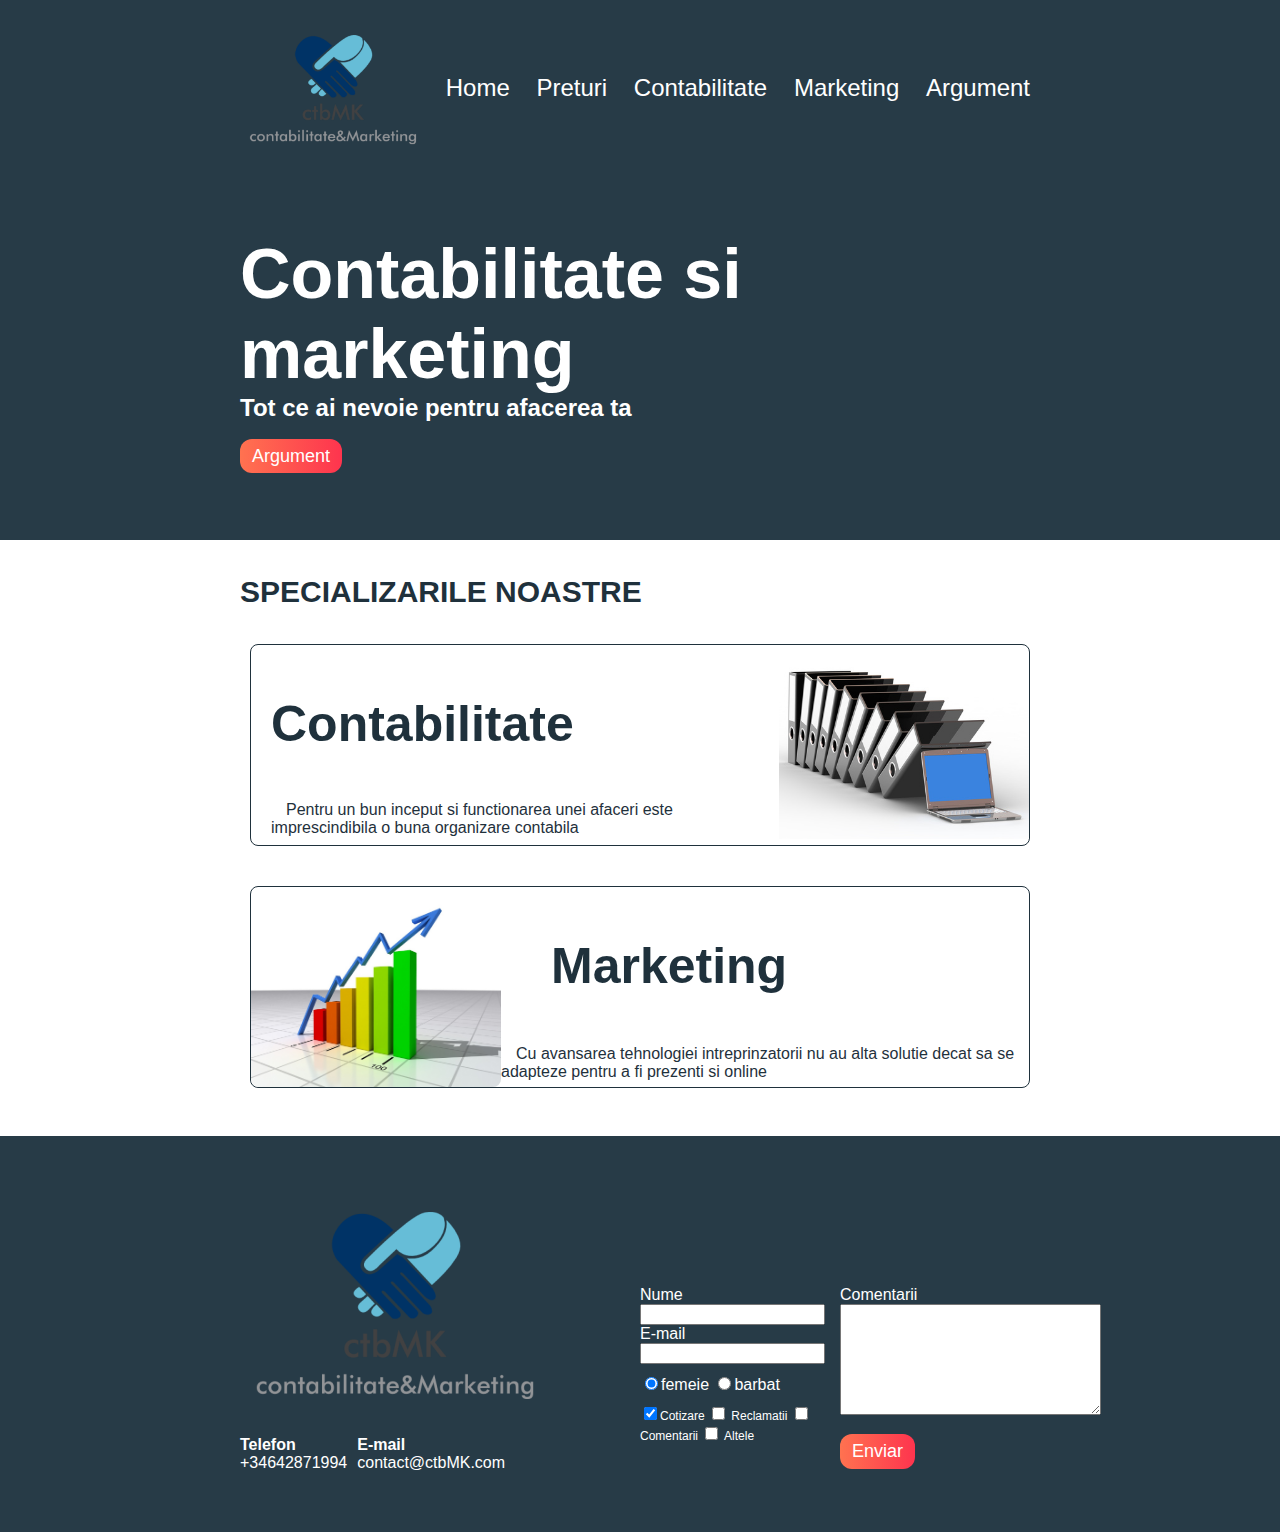
<file: index.html>
<!DOCTYPE html>
	<html>
	<head>
		<meta charset="utf-8">
		<title>ctbMK</title>
		<link rel="stylesheet" type="text/css" href="licenta.css">
  </head>
	<body>
		<section id="portada" class="portada background">
		   <header id="header" class="header contenedor">
		     	<figure class="logotipo">
		     			<img src="img/logotipo.png" width="186" height="140" alt="ctbMK logotipo">
		     	</figure>
		     		<nav class="menu">
		     			<ul>
		     					<li>    <a href="index.html">Home</a></li>
		     					<li>    <a href="preturi.html">Preturi</a></li>
		     					<li>	<a href="contabilitate.html">Contabilitate</a></li>
		     					<li>	<a href="marketing.html">Marketing</a></li>
		     					<li>	<a href="argument.html">Argument</a></li>
		     			</ul>
		     			</nav>
		   </header>
		   	<div class="contenedor">
		   			<h1 class="titulo">Contabilitate si marketing</h1>
		   			<h3 class="title-a">Tot ce ai nevoie pentru afacerea ta</h3>
		   				<a class="button" href="argument.html">Argument</a>
		   	</div>
    </section>
        <section id="contabilidad" class="contabilidad contenedor">
        	<h2>SPECIALIZARILE NOASTRE</h2>
            	<article class="contabilidad">
            			
            			<div class="contenedor-contabilidad">
                  <img class="derecha" src="img/documente.jpg" alt="Documente" width="250">
            			<h3 class="title-b">Contabilitate</h3>
            						<p style="text-indent:15px;">Pentru un bun inceput si functionarea unei afaceri este imprescindibila o buna organizare contabila</p>
            					
            				</div>
            	</article>

            	<article class="marketing">
            		
            			<div class="contenedor-marketing">
                  <img class="izquierda" src="img/grafice.jpg" alt="Grafice" width="250">
            				<h3 class="title-c">Marketing</h3>
            					<p style="text-indent:15px;">Cu avansarea tehnologiei intreprinzatorii nu au alta solutie decat sa se adapteze pentru a fi prezenti si online</p>
            				
            			</div>
            		
            	</article>
       	</section>


   		<footer class="footer">
   				<div class="contenedor">
   							<div class="contacto">
   								<img src="img/logotipo.png" alt="logotipo blanco">
   									<a href="tel:+34642871094">	<strong>Telefon</strong>	<span>+34642871994</span></a>
   										<a href="mailto:contacto@ctbMK.com">	<strong>E-mail</strong>	<span>contact@ctbMK.com</span></a>
   								
   							</div>
   								<form class="formulario">
   									<div class="col1">
   											<label for="nombre">Nume</label>
   											<input type="text" required id="nombre" name="nombre">
   											<label for="email">E-mail</label>
   											<input type="email" required id="email" name="email">
   												<div class="sexo">
   														<label for="mujer">
   																<input type="radio" id="mujer" checked name="sexo" value="mujer">femeie
   														</label>
   														<label for="hombre">
   															<input type="radio" id="hombre" name="sexo" value="hombre">barbat
   														</label>
   												</div>
   													<div class="intereses">
   														<label for="cotizacion">
   																<input type="checkbox" checked id="cotizacion" name="intereses" value="cotizacion">Cotizare
   														</label>
   															<label for="reclamos">
   																 <input type="checkbox" id="reclamos" name="intereses" value="reclamos"> Reclamatii
   															</label>
   														<label for="comentarios">
                                <input type="checkbox" id="comentarios" name="intereses" value="comantarios"> Comentarii
                                </label>
                                                        <label for="otros">
                                                        <input type="checkbox" id="otros" name="intereses" value="otros"> Altele
                                                        </label>
   													</div>
   													
   									</div>
   									<div class="col2">
                                    <label for="comentarios">Comentarii</label>
                                    <textarea name="comantarios" id="comentarios" cols="30" rows="7"></textarea>
                                    <input type="submit" value="Enviar" class="button"/>
                                   </div>
   								</form>
   					
   				</div>
      			
       	</footer>

	</body>
	</html>
</file>
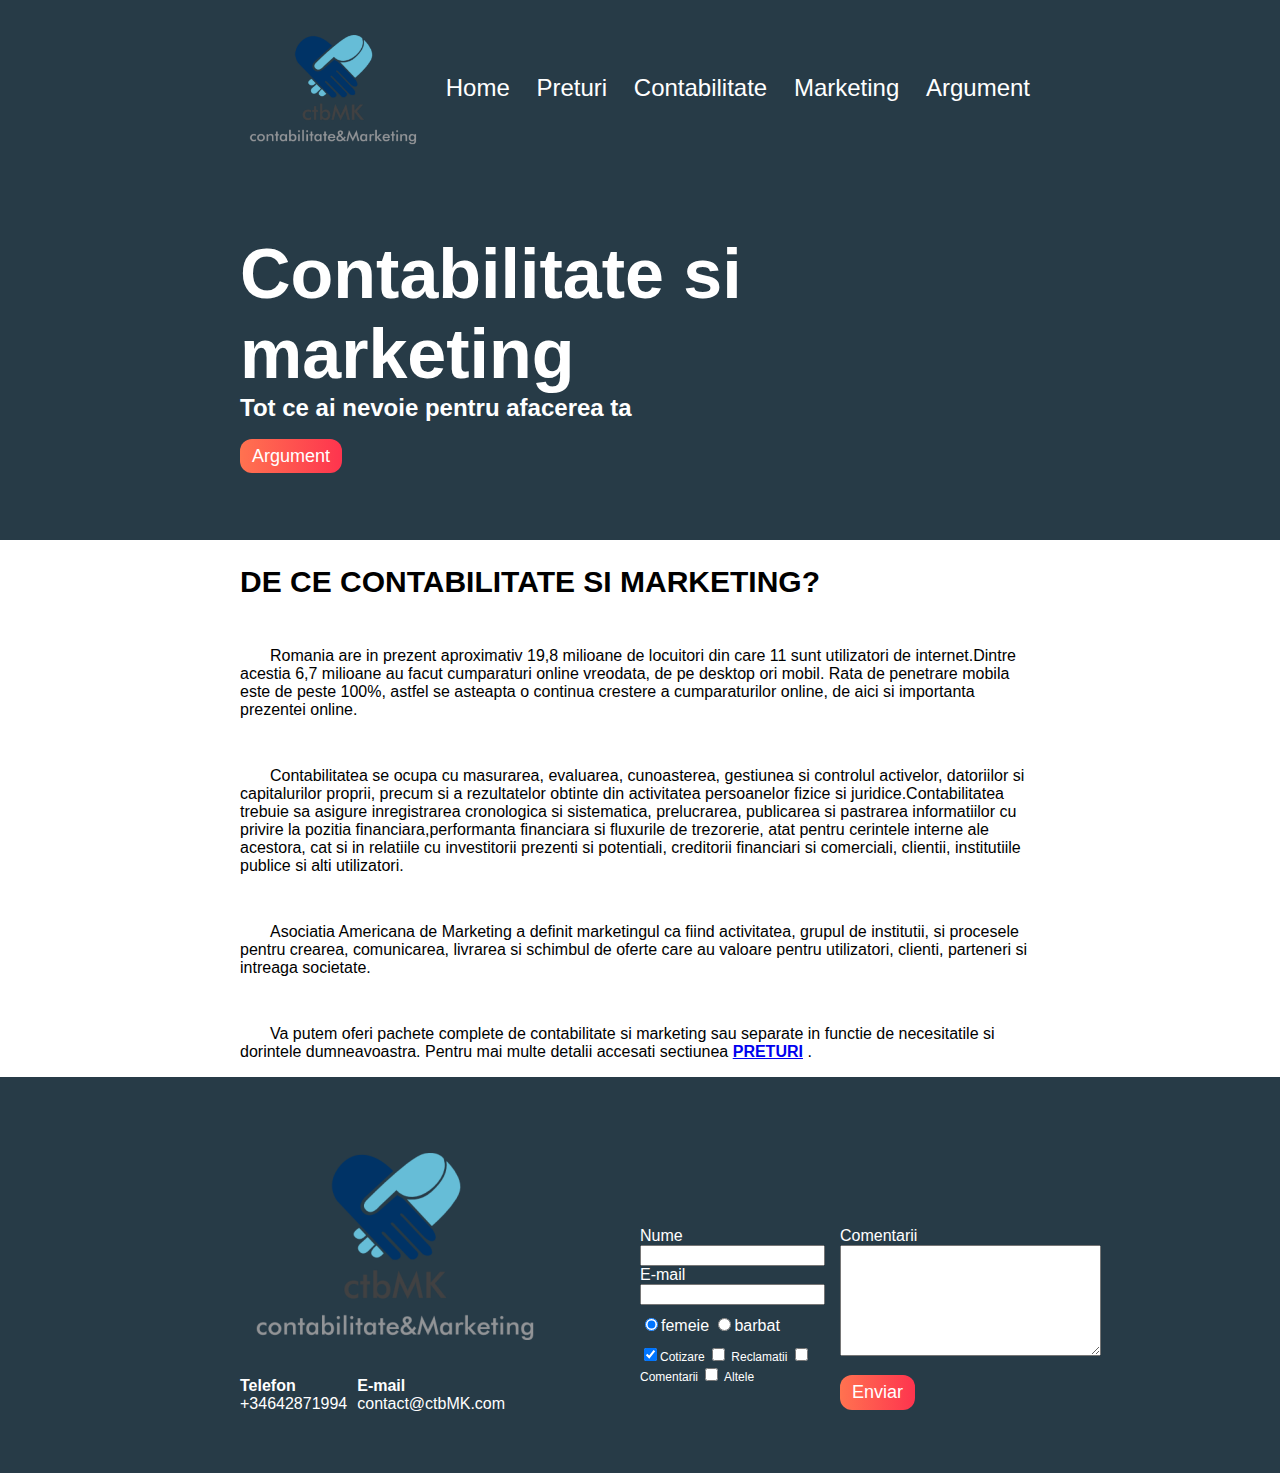
<file: argument.html>
<!DOCTYPE html>
	<html>
	<head>
		<meta charset="utf-8">
		<title>Argument</title>
		<link rel="stylesheet" type="text/css" href="licenta.css">
	</head>
	<body>
		<section id="portada" class="portada background">
		 <header id="header" class="header contenedor">
		     	<figure class="logotipo">
		     			<img src="img/logotipo.png" width="186" height="140" alt="ctbMK logotipo">
		     	</figure>
		     		<nav class="menu">
		     			<ul>
		     					<li>    <a href="index.html">Home</a></li>
		     					<li>    <a href="preturi.html">Preturi</a></li>
		     					<li>	<a href="contabilitate.html">Contabilitate</a></li>
		     					<li>	<a href="marketing.html">Marketing</a></li>
		     					<li>	<a href="argument.html">Argument</a></li>
		     			</ul>
		     			</nav>
		   </header>
		   	<div class="contenedor">
		   			<h1 class="titulo">Contabilitate si marketing</h1>
		   			<h3 class="title-a">Tot ce ai nevoie pentru afacerea ta</h3>
		   				<a class="button" href="argument.html">Argument</a>
		   	</div>
	    </section>
		   	<div class="contenedor">
		      	<h2>DE CE CONTABILITATE SI MARKETING?</h2>
		      		<p style="text-indent:30px;"> Romania are in prezent aproximativ 19,8 milioane de locuitori din care 11 sunt utilizatori de internet.Dintre acestia 6,7 milioane au facut cumparaturi online vreodata, de pe desktop ori mobil. Rata de penetrare mobila este de peste 100%, astfel se asteapta o continua crestere a cumparaturilor online, de aici si importanta prezentei online.</p>
		      		<p style="text-indent:30px;">	Contabilitatea se ocupa cu masurarea, evaluarea, cunoasterea, gestiunea si controlul activelor, datoriilor si capitalurilor proprii, precum si a rezultatelor obtinte din activitatea persoanelor fizice si juridice.Contabilitatea trebuie sa asigure inregistrarea cronologica si sistematica, prelucrarea, publicarea si pastrarea informatiilor cu privire la pozitia financiara,performanta financiara si fluxurile de trezorerie, atat pentru cerintele interne ale acestora, cat si in relatiile cu investitorii prezenti si potentiali, creditorii financiari si comerciali, clientii, institutiile publice si alti utilizatori.</p>
		      	   	<p style="text-indent:30px;"> Asociatia Americana de Marketing a definit marketingul ca fiind activitatea, grupul de institutii, si procesele pentru crearea, comunicarea, livrarea si schimbul de oferte care au valoare pentru utilizatori, clienti, parteneri si intreaga societate.</p>
		      		<p style="text-indent:30px;">  Va putem oferi pachete complete de contabilitate si marketing sau separate in functie de necesitatile si dorintele dumneavoastra. Pentru mai multe detalii accesati sectiunea 	<b><a href="preturi.html" >PRETURI</a>	</b>.

		      		</p>
		      		</div>	
		

   		<footer class="footer">
   				<div class="contenedor">
   							<div class="contacto">
   								<img src="img/logotipo.png" alt="logotipo blanco">
   									<a href="tel:+34642871094">	<strong>Telefon</strong>	<span>+34642871994</span></a>
   										<a href="mailto:contacto@ctbMK.com">	<strong>E-mail</strong>	<span>contact@ctbMK.com</span></a>
   								
   							</div>
   								<form class="formulario">
   									<div class="col1">
   											<label for="nombre">Nume</label>
   											<input type="text" required id="nombre" name="nombre">
   											<label for="email">E-mail</label>
   											<input type="email" required id="email" name="email">
   												<div class="sexo">
   														<label for="mujer">
   																<input type="radio" id="mujer" checked name="sexo" value="mujer">femeie
   														</label>
   														<label for="hombre">
   															<input type="radio" id="hombre" name="sexo" value="hombre">barbat
   														</label>
   												</div>
   													<div class="intereses">
   														<label for="cotizacion">
   																<input type="checkbox" checked id="cotizacion" name="intereses" value="cotizacion">Cotizare
   														</label>
   															<label for="reclamos">
   																 <input type="checkbox" id="reclamos" name="intereses" value="reclamos"> Reclamatii
   															</label>
   														<label for="comentarios">
                                <input type="checkbox" id="comentarios" name="intereses" value="comantarios"> Comentarii
                                </label>
                                                        <label for="otros">
                                                        <input type="checkbox" id="otros" name="intereses" value="otros"> Altele
                                                        </label>
   													</div>
   													
   									</div>
   									<div class="col2">
                                    <label for="comentarios">Comentarii</label>
                                    <textarea name="comantarios" id="comentarios" cols="30" rows="7"></textarea>
                                    <input type="submit" value="Enviar" class="button"/>
                                   </div>
   								</form>
   					
   				</div>
      			
       	</footer>
	</body>
	</html>
</file>
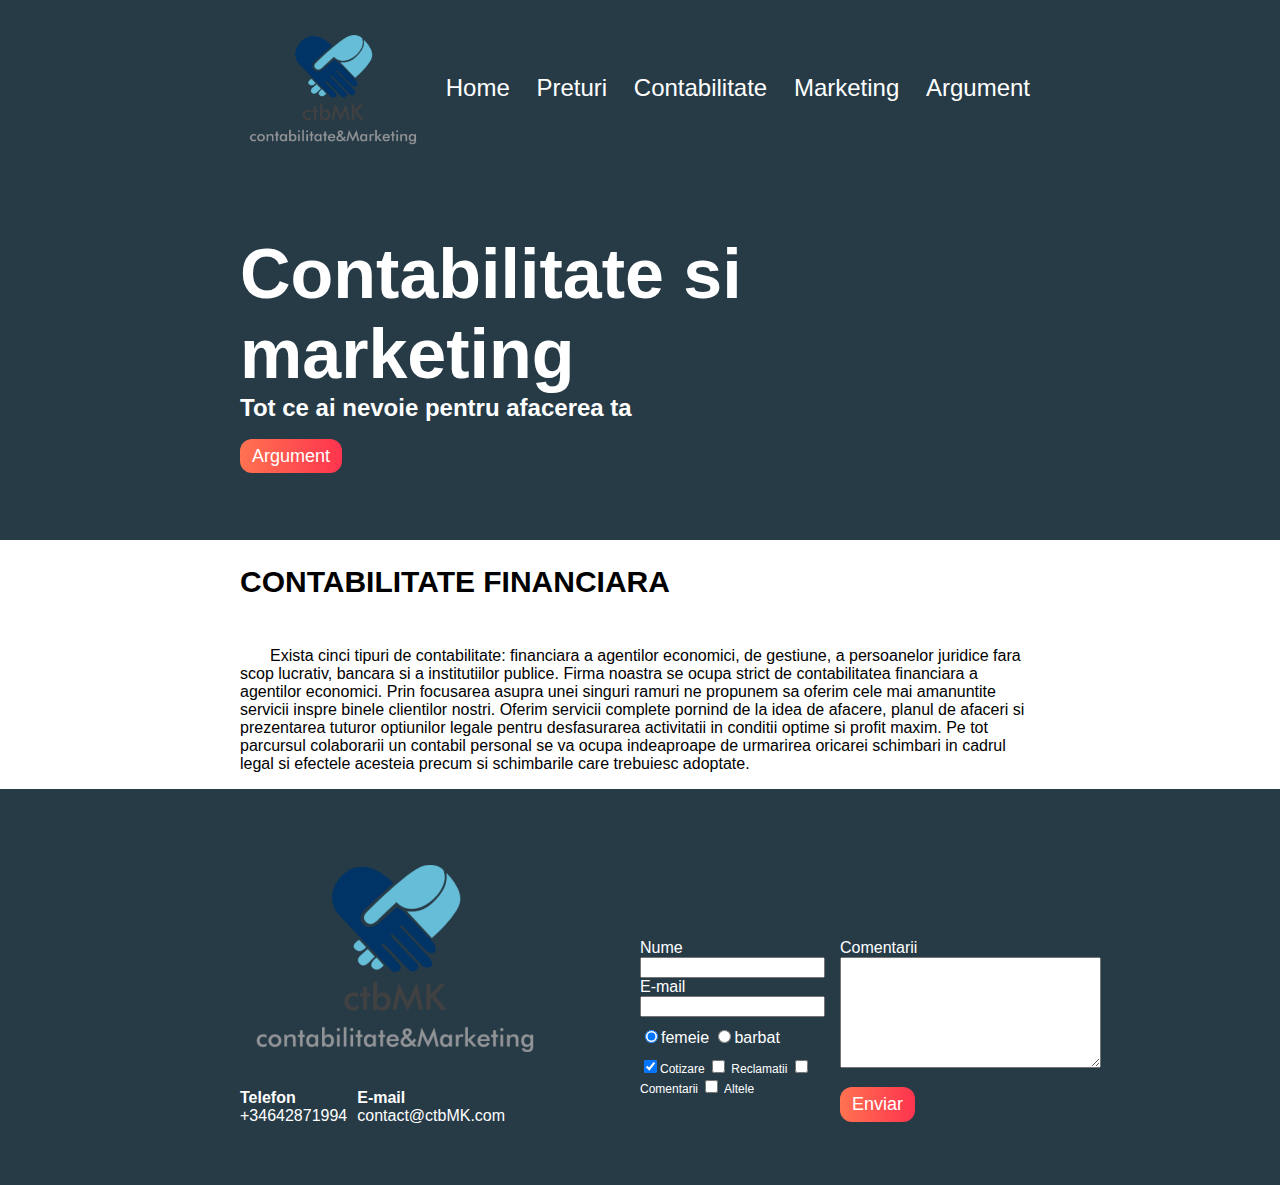
<file: contabilitate.html>
<!DOCTYPE html>
	<html>
	<head>
		<meta charset="utf-8">
		<title>ctbMK</title>
		<link rel="stylesheet" type="text/css" href="licenta.css">
	</head>
	<body>
		<section id="portada" class="portada background">
		   <header id="header" class="header contenedor">
		     	<figure class="logotipo">
		     			<img src="img/logotipo.png" width="186" height="140" alt="ctbMK logotipo">
		     	</figure>
		     		<nav class="menu">
		     			<ul>
		     					<li>    <a href="index.html">Home</a></li>
		     					<li>    <a href="preturi.html">Preturi</a></li>
		     					<li>	<a href="contabilitate.html">Contabilitate</a></li>
		     					<li>	<a href="marketing.html">Marketing</a></li>
		     					<li>	<a href="argument.html">Argument</a></li>
		     			</ul>
		     			</nav>
		   </header>
		   	<div class="contenedor">
		   			<h1 class="titulo">Contabilitate si marketing</h1>
		   			<h3 class="title-a">Tot ce ai nevoie pentru afacerea ta</h3>
		   				<a class="button" href="argument.html">Argument</a>
		   	</div>
   </section>
  <div class="contenedor">
            <h2>CONTABILITATE FINANCIARA</h2>
                <p style="text-indent:30px;">Exista cinci tipuri de contabilitate: financiara a agentilor economici, de gestiune, a persoanelor juridice fara scop lucrativ, bancara si a institutiilor publice. Firma noastra se ocupa strict de contabilitatea financiara a agentilor economici. Prin focusarea asupra unei singuri ramuri ne propunem sa oferim cele mai amanuntite servicii inspre binele clientilor nostri. Oferim servicii complete pornind de la idea de afacere, planul de afaceri si prezentarea tuturor optiunilor legale pentru desfasurarea activitatii in conditii optime si profit maxim. Pe tot parcursul colaborarii un contabil personal se va ocupa indeaproape de urmarirea oricarei schimbari in cadrul legal si efectele acesteia precum si schimbarile care trebuiesc adoptate.</p>
   </div>  

	<footer class="footer">
   				<div class="contenedor">
   							<div class="contacto">
   								<img src="img/logotipo.png" alt="logotipo blanco">
   									<a href="tel:+34642871094">	<strong>Telefon</strong>	<span>+34642871994</span></a>
   										<a href="mailto:contacto@ctbMK.com">	<strong>E-mail</strong>	<span>contact@ctbMK.com</span></a>
   								
   							</div>
   								<form class="formulario">
   									<div class="col1">
   											<label for="nombre">Nume</label>
   											<input type="text" required id="nombre" name="nombre">
   											<label for="email">E-mail</label>
   											<input type="email" required id="email" name="email">
   												<div class="sexo">
   														<label for="mujer">
   																<input type="radio" id="mujer" checked name="sexo" value="mujer">femeie
   														</label>
   														<label for="hombre">
   															<input type="radio" id="hombre" name="sexo" value="hombre">barbat
   														</label>
   												</div>
   													<div class="intereses">
   														<label for="cotizacion">
   																<input type="checkbox" checked id="cotizacion" name="intereses" value="cotizacion">Cotizare
   														</label>
   															<label for="reclamos">
   																 <input type="checkbox" id="reclamos" name="intereses" value="reclamos"> Reclamatii
   															</label>
   														<label for="comentarios">
                                <input type="checkbox" id="comentarios" name="intereses" value="comantarios"> Comentarii
                                </label>
                                                        <label for="otros">
                                                        <input type="checkbox" id="otros" name="intereses" value="otros"> Altele
                                                        </label>
   													</div>
   													
   									</div>
   									<div class="col2">
                                    <label for="comentarios">Comentarii</label>
                                    <textarea name="comantarios" id="comentarios" cols="30" rows="7"></textarea>
                                    <input type="submit" value="Enviar" class="button"/>
                                   </div>
   								</form>
   					
   				</div>
      			
       	</footer>
	</body>
   	</html>
</file>
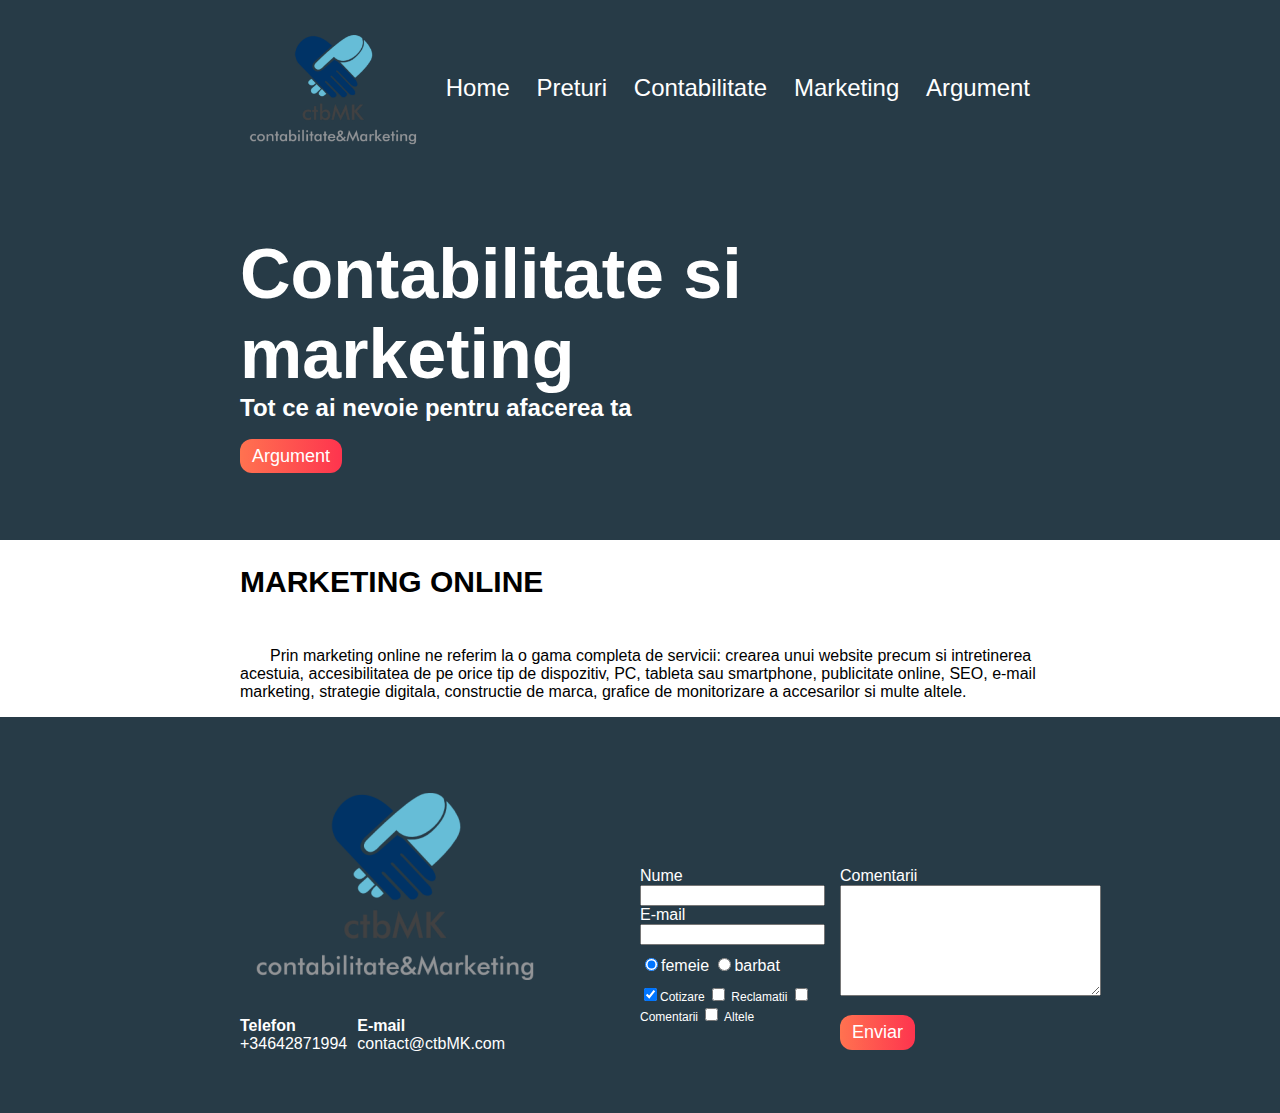
<file: marketing.html>
<!DOCTYPE html>
	<html>
	<head>
		<meta charset="utf-8">
		<title>ctbMK</title>
		<link rel="stylesheet" type="text/css" href="licenta.css">
	</head>
	<body>
		<section id="portada" class="portada background">
		   <header id="header" class="header contenedor">
		     	<figure class="logotipo">
		     			<img src="img/logotipo.png" width="186" height="140" alt="ctbMK logotipo">
		     	</figure>
		     		<nav class="menu">
		     			<ul>
		     					<li>    <a href="index.html">Home</a></li>
		     					<li>    <a href="preturi.html">Preturi</a></li>
		     					<li>	<a href="contabilitate.html">Contabilitate</a></li>
		     					<li>	<a href="marketing.html">Marketing</a></li>
		     					<li>	<a href="argument.html">Argument</a></li>
		     			</ul>
		     			</nav>
		   </header>
		   	<div class="contenedor">
		   			<h1 class="titulo">Contabilitate si marketing</h1>
		   			<h3 class="title-a">Tot ce ai nevoie pentru afacerea ta</h3>
		   				<a class="button" href="argument.html">Argument</a>
		   	</div>
		</section>
		   	<div class="contenedor">
		      	<h2>MARKETING ONLINE</h2>
		      			<p style="text-indent:30px;">Prin marketing online ne referim la o gama completa de servicii: crearea unui website precum si intretinerea acestuia, accesibilitatea de pe orice tip de dispozitiv, PC, tableta sau smartphone, publicitate online, SEO, e-mail marketing, strategie digitala, constructie de marca, grafice de monitorizare a accesarilor si multe altele.</p>
		      		
		   	</div>	
	<footer class="footer">
   				<div class="contenedor">
   							<div class="contacto">
   								<img src="img/logotipo.png" alt="logotipo blanco">
   									<a href="tel:+34642871094">	<strong>Telefon</strong>	<span>+34642871994</span></a>
   										<a href="mailto:contacto@ctbMK.com">	<strong>E-mail</strong>	<span>contact@ctbMK.com</span></a>
   								
   							</div>
   								<form class="formulario">
   									<div class="col1">
   											<label for="nombre">Nume</label>
   											<input type="text" required id="nombre" name="nombre">
   											<label for="email">E-mail</label>
   											<input type="email" required id="email" name="email">
   												<div class="sexo">
   														<label for="mujer">
   																<input type="radio" id="mujer" checked name="sexo" value="mujer">femeie
   														</label>
   														<label for="hombre">
   															<input type="radio" id="hombre" name="sexo" value="hombre">barbat
   														</label>
   												</div>
   													<div class="intereses">
   														<label for="cotizacion">
   																<input type="checkbox" checked id="cotizacion" name="intereses" value="cotizacion">Cotizare
   														</label>
   															<label for="reclamos">
   																 <input type="checkbox" id="reclamos" name="intereses" value="reclamos"> Reclamatii
   															</label>
   														<label for="comentarios">
                                <input type="checkbox" id="comentarios" name="intereses" value="comantarios"> Comentarii
                                </label>
                                                        <label for="otros">
                                                        <input type="checkbox" id="otros" name="intereses" value="otros"> Altele
                                                        </label>
   													</div>
   													
   									</div>
   									<div class="col2">
                                    <label for="comentarios">Comentarii</label>
                                    <textarea name="comantarios" id="comentarios" cols="30" rows="7"></textarea>
                                    <input type="submit" value="Enviar" class="button"/>
                                   </div>
   								</form>
   					
   				</div>
      			
       	</footer>
       	
    </body>	
    </html>
</file>
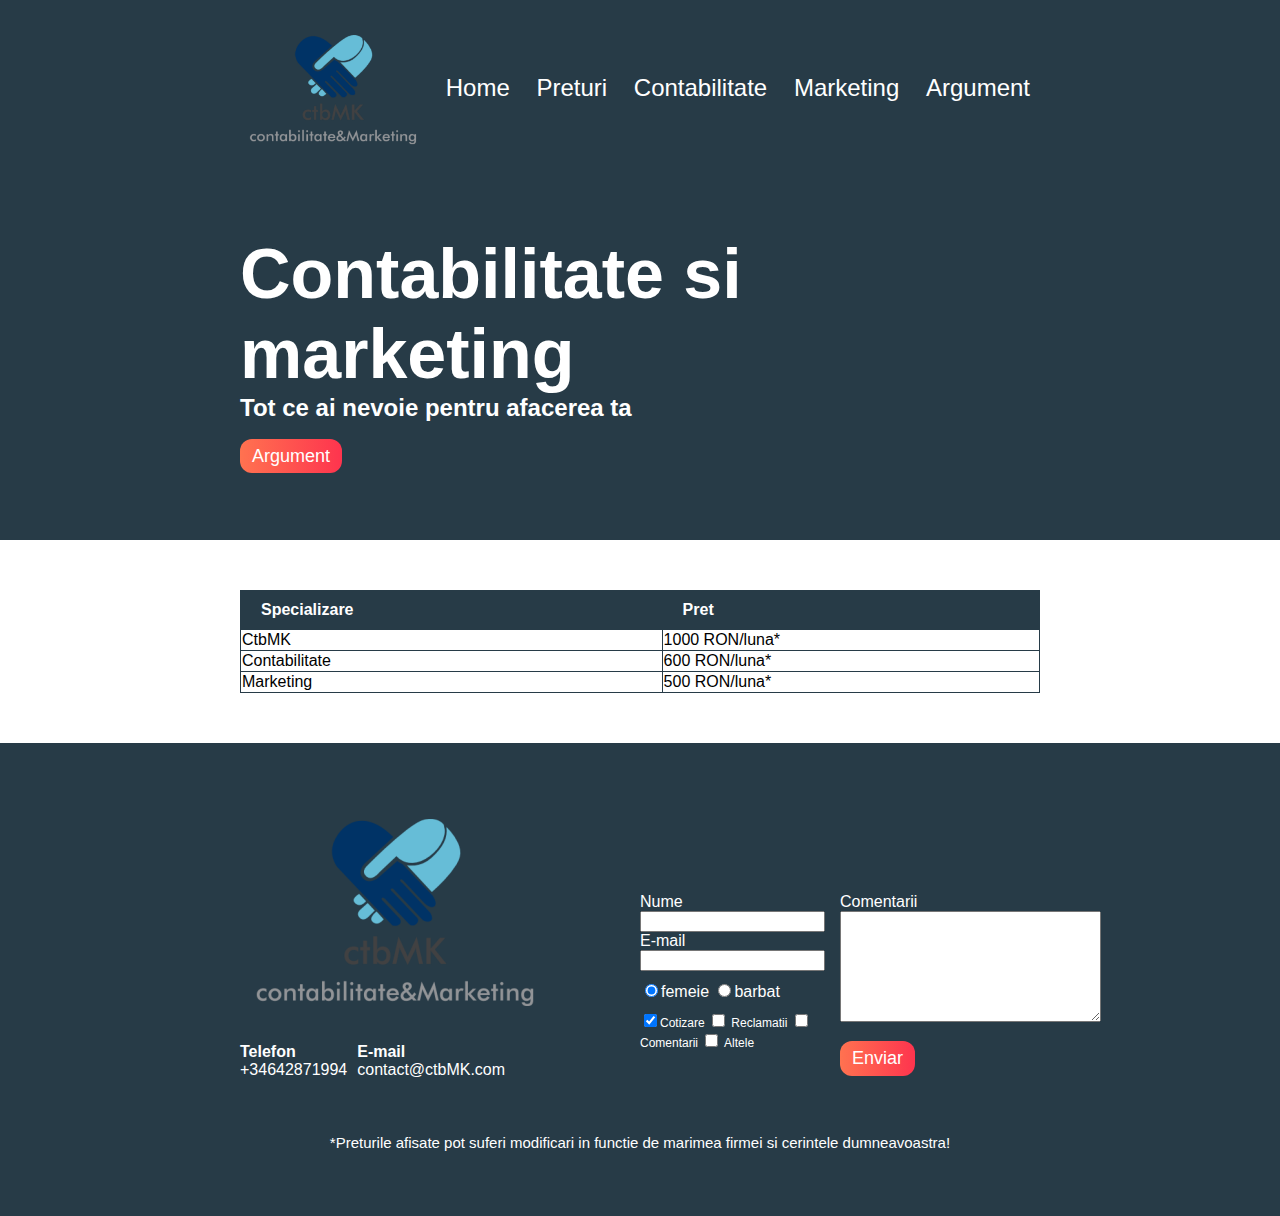
<file: preturi.html>
<!DOCTYPE html>
  <html>
  <head>
    <meta charset="utf-8">
    <title>ctbMK</title>
    <link rel="stylesheet" type="text/css" href="licenta.css">
  </head>
  <body>
    <section id="portada" class="portada background">
       <header id="header" class="header contenedor">
          <figure class="logotipo">
              <img src="img/logotipo.png" width="186" height="140" alt="ctbMK logotipo">
          </figure>
            <nav class="menu">
              <ul>
                  <li>    <a href="index.html">Home</a></li>
                  <li>    <a href="preturi.html">Preturi</a></li>
                  <li>  <a href="contabilitate.html">Contabilitate</a></li>
                  <li>  <a href="marketing.html">Marketing</a></li>
                  <li>  <a href="argument.html">Argument</a></li>
              </ul>
              </nav>
       </header>
        <div class="contenedor">
            <h1 class="titulo">Contabilitate si marketing</h1>
            <h3 class="title-a">Tot ce ai nevoie pentru afacerea ta</h3>
              <a class="button" href="argument.html">Argument</a>
        </div>
    </section>

    <section class="tabla">
      <div class="contenedor">
        <table>
          <thead>
            <tr>
              <th>Specializare</th>
              <th>Pret</th>
              
            </tr>
          </thead>
          <tbody>
            <tr>
              <td>CtbMK</td>
              <td>1000 RON/luna*</td>
             
            </tr>
            <tr>
              <td>Contabilitate</td>
              <td>600 RON/luna*</td>
             
            </tr>
            <tr>
              <td>Marketing</td>
              <td>500 RON/luna*</td>
              
            </tr>
          </tbody>
        </table>
      </div>
    </section>
    <footer class="footer">
          <div class="contenedor">
                <div class="contacto">
                  <img src="img/logotipo.png" alt="logotipo blanco">
                    <a href="tel:+34642871094"> <strong>Telefon</strong>  <span>+34642871994</span></a>
                      <a href="mailto:contacto@ctbMK.com">  <strong>E-mail</strong> <span>contact@ctbMK.com</span></a>
                  
                </div>
                  <form class="formulario">
                    <div class="col1">
                        <label for="nombre">Nume</label>
                        <input type="text" required id="nombre" name="nombre">
                        <label for="email">E-mail</label>
                        <input type="email" required id="email" name="email">
                          <div class="sexo">
                              <label for="mujer">
                                  <input type="radio" id="mujer" checked name="sexo" value="mujer">femeie
                              </label>
                              <label for="hombre">
                                <input type="radio" id="hombre" name="sexo" value="hombre">barbat
                              </label>
                          </div>
                            <div class="intereses">
                              <label for="cotizacion">
                                  <input type="checkbox" checked id="cotizacion" name="intereses" value="cotizacion">Cotizare
                              </label>
                                <label for="reclamos">
                                   <input type="checkbox" id="reclamos" name="intereses" value="reclamos"> Reclamatii
                                </label>
                              <label for="comentarios">
                                <input type="checkbox" id="comentarios" name="intereses" value="comantarios"> Comentarii
                                </label>
                                                        <label for="otros">
                                                        <input type="checkbox" id="otros" name="intereses" value="otros"> Altele
                                                        </label>
                            </div>
                            
                    </div>
                    <div class="col2">
                                    <label for="comentarios">Comentarii</label>
                                    <textarea name="comantarios" id="comentarios" cols="30" rows="7"></textarea>
                                    <input type="submit" value="Enviar" class="button"/>
                                   </div>
                  </form>
            
          </div>
              <p>*Preturile afisate pot suferi modificari in functie de marimea firmei si cerintele dumneavoastra!</p>
        </footer>
  </body>
</html>
</file>
<file: licenta.css>
body{
  font-family: Arial, sans-serif;
  margin: 0;
}

table{
  width: 100%;
}

th{
  background: #273b47;
  color: white;
}

th{
  padding: 10px 20px;
  text-align: left;

}

td{
  padding: 20px:;
}

table, td, th {
  border: 1px solid #273b47;
  border-collapse: collapse;
}

input, textarea {
  outline: 0;
}

input:focus, textarea:focus {
  background: lightgray;
}

.contenedor {
  width: 800px;
  margin: auto;
  position: relative;
}

.background {
  /*background-color: grey;*/
  /*background-size: cover;*/
}

.button {
  border-radius: 12px;
  border: none;
  color: white;
  padding: 7px 12px;
  cursor: pointer;
  text-decoration: none;
  font-size: 18px;
  background: #fd324e;
  background: linear-gradient(to left, #fe344e, #ff7250);
}

.titulo {
  font-family: sans-serif;
  font-size: 70px;
  margin-bottom: 0;
  margin-top: 70px;
}

.titulo span {
  text-decoration: underline;
}

.title-a {
  font-size: 24px;
  margin-top: 0;
}

.title-b {
  font-size: 50px;
  margin-bottom: 20px;
}

.title-c {
  font-size: 50px;
  margin-left: 300px;
}

.contabilidad {
  color: #1F313C;
  /*margin-bottom: 60px;*/
  padding:10px 10px 10px 10px;
}

.contabilidad h2 {
  font-size: 30px;
}

.portada {
  color: white;
  padding: 20px;
  height: 500px;
  background:  #273b47;

}

.portada button {
  margin-bottom: 70px;
}

.menu {
  font-size: 24px;
  display: inline-block;
  position: absolute;
  right: 0;
  top: 30px;
}

.menu li {
  display: inline-block;
  margin-right: 10px;
  margin-left: 10px;
}

.menu li:before{
  /*content: '∘';*/
  font-size: 50px;
  line-height: 20px;
  color: white;

}

.menu a {
  color: white;
  text-decoration: none;
}

.logotipo {
  display: inline-block;
  /*margin-left: 0;*/
  margin: 0;
}

/*.contabilidad {
  margin: 10px 10px 40px 10px;
  padding: 10px 10px 10px 200px;
 
}*/


.marketing {
  height: 190px;
  /*margin: 10px 10px 40px 10px;*/
  padding: 70px 10px 10px 10px;
  
}

.derecha {
  float: right;
  position: relative;
  top: 7px;
  right: 0px;
}

.izquierda {
  float: left;
  position: relative;
  left: 0px;
  top: 7px;
  border-radius: 0 0 8px 8px;
}

.contenedor-contabilidad {
  padding-left: 20px;
  border: 1px solid #1F313C;
  border-radius: 8px;
  height: 200px;
}

.contenedor-marketing {
  /*margin-left: 190px;*/
  position: relative;
  bottom: 40px;
   border: 1px solid #1F313C;
  border-radius: 8px;
  height: 200px;
}

.header {
  position: relative;
  background:  #273b47;
}

.footer {
  background: #273b47;
  padding: 50px 10px;
}

.contacto {
  display: flex;
  width: 300px;
  flex-wrap: wrap;
  align-items: center;
}

.contacto img {
  display: block;
}

.contacto strong {
  display: block;
}

.contacto a {
  color: white;
  text-decoration: none;
  margin: 10px 10px 10px 0;
}

.footer .contenedor {
  display: flex;
  justify-content: space-between;
}

.formulario {
  display: flex;
  width: 400px;
  color: white;
  padding-top: 100px;
}

.col1 {
  margin-right: 15px;
}

.col2 {
  align-items: flex-start;
}

.col2 .button {
  margin-top: 15px;
}

.intereses label {
  font-size: 12px;
}

.formulario label, .sexo, .intereses {
  margin-bottom: 10px;
}

.sexo {
  margin-top: 10px;
}

.tabla {
  margin: 50px 0;
}

p {
  display: block;
  -webkit-margin-before: 3em;
  -webkit-margin-after: 1em;
  -webkit-margin-start: 0px;
  -webkit-margin-end: 0px; 
}

.contenedor h2 {
  font-size: 30px;
}

.footer p {
  font-size: 15px;
  color: white;
  text-align: center;
}

ul {
  padding-left: 0;
}
</file>
